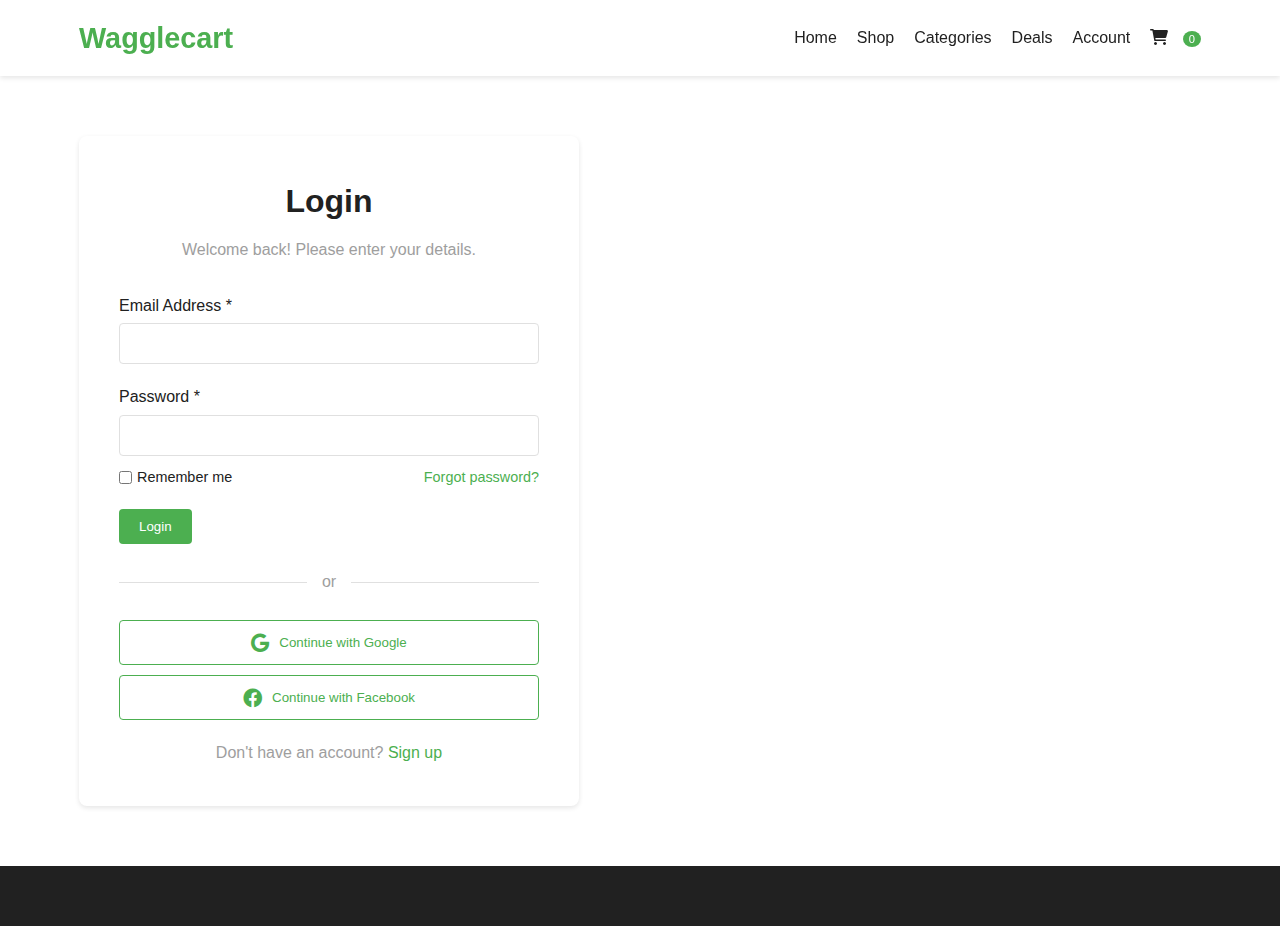
<file: Waggle Cart/login.html>
<!DOCTYPE html>
<html lang="en">
<head>
    <meta charset="UTF-8">
    <meta name="viewport" content="width=device-width, initial-scale=1.0">
    <title>Login - Wagglecart</title>
    <link rel="stylesheet" href="css/style.css">
    <link rel="stylesheet" href="css/responsive.css">
    <link rel="stylesheet" href="https://cdnjs.cloudflare.com/ajax/libs/font-awesome/6.0.0-beta3/css/all.min.css">
</head>
<body>
    <!-- Header -->
    <header>
        <div class="container">
            <div class="logo">
                <h1>Wagglecart</h1>
            </div>
            <nav>
                <ul>
                    <li><a href="index.html">Home</a></li>
                    <li><a href="products.html">Shop</a></li>
                    <li><a href="#">Categories</a></li>
                    <li><a href="#">Deals</a></li>
                    <li><a href="account.html">Account</a></li>
                    <li><a href="cart.html"><i class="fas fa-shopping-cart"></i> <span class="cart-count">0</span></a></li>
                </ul>
            </nav>
            <div class="mobile-menu">
                <i class="fas fa-bars"></i>
            </div>
        </div>
    </header>

    <!-- Main Content -->
    <main class="auth-page">
        <div class="container">
            <div class="auth-container">
                <div class="auth-header">
                    <h1>Login</h1>
                    <p>Welcome back! Please enter your details.</p>
                </div>
                
                <form class="auth-form" id="login-form">
                    <div class="form-group">
                        <label for="login-email">Email Address *</label>
                        <input type="email" id="login-email" name="email" required>
                    </div>
                    
                    <div class="form-group">
                        <label for="login-password">Password *</label>
                        <input type="password" id="login-password" name="password" required>
                        <div class="password-actions">
                            <div class="remember-me">
                                <input type="checkbox" id="remember-me" name="remember_me">
                                <label for="remember-me">Remember me</label>
                            </div>
                            <a href="#" class="forgot-password">Forgot password?</a>
                        </div>
                    </div>
                    
                    <button type="submit" class="btn">Login</button>
                    
                    <div class="auth-divider">
                        <span>or</span>
                    </div>
                    
                    <div class="social-login">
                        <button type="button" class="btn btn-outline social-btn">
                            <i class="fab fa-google"></i> Continue with Google
                        </button>
                        <button type="button" class="btn btn-outline social-btn">
                            <i class="fab fa-facebook"></i> Continue with Facebook
                        </button>
                    </div>
                    
                    <div class="auth-footer">
                        <p>Don't have an account? <a href="register.html">Sign up</a></p>
                    </div>
                </form>
            </div>
        </div>
    </main>

    <!-- Footer -->
    <footer>
        <!-- Same as index.html -->
    </footer>

    <script src="js/main.js"></script>
</body>
</html>
</file>
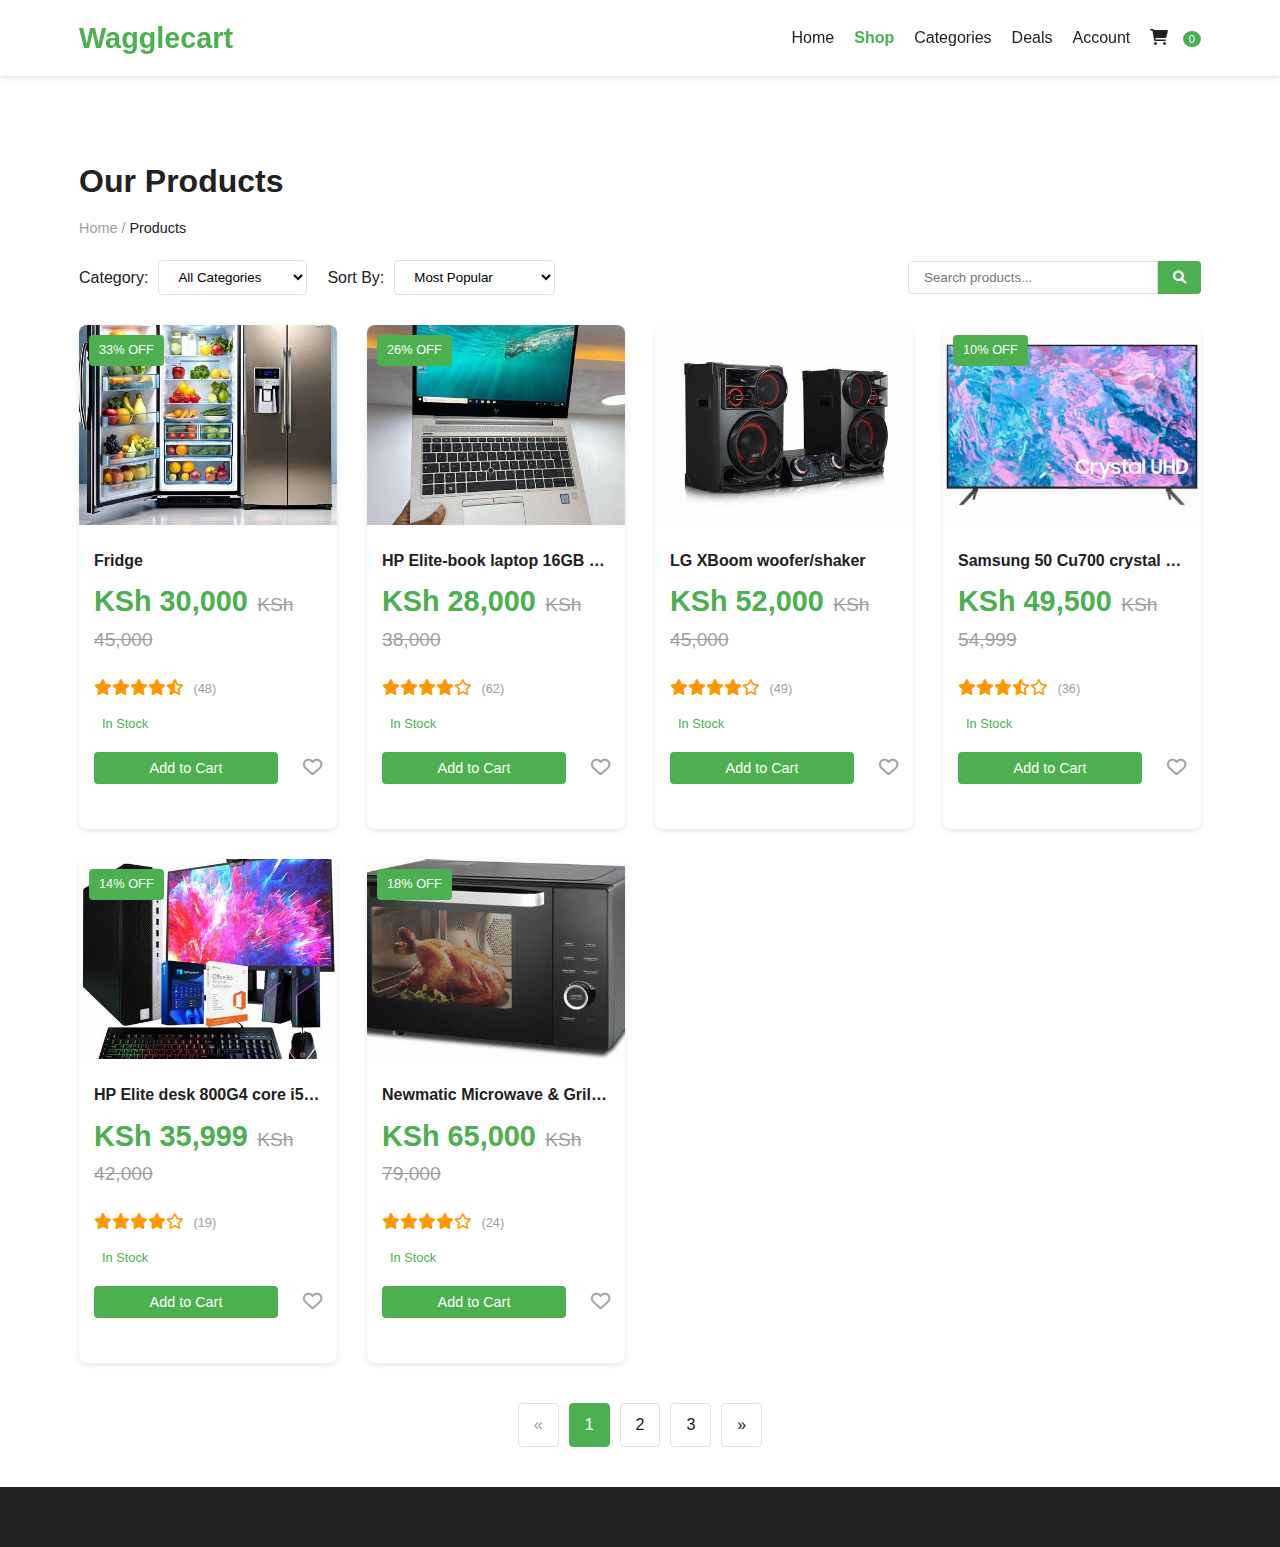
<file: Waggle Cart/products.html>
<!DOCTYPE html>
<html lang="en">
<head>
    <meta charset="UTF-8">
    <meta name="viewport" content="width=device-width, initial-scale=1.0">
    <title>Products - Wagglecart</title>
    <link rel="stylesheet" href="css/style.css">
    <link rel="stylesheet" href="css/responsive.css">
    <link rel="stylesheet" href="https://cdnjs.cloudflare.com/ajax/libs/font-awesome/6.0.0-beta3/css/all.min.css">
</head>
<body>
    <!-- Header -->
    <header>
        <div class="container">
            <div class="logo">
                <h1>Wagglecart</h1>
            </div>
            <nav>
                <ul>
                    <li><a href="index.html">Home</a></li>
                    <li><a href="products.html" class="active">Shop</a></li>
                    <li><a href="#">Categories</a></li>
                    <li><a href="#">Deals</a></li>
                    <li><a href="account.html">Account</a></li>
                    <li><a href="cart.html"><i class="fas fa-shopping-cart"></i> <span class="cart-count">0</span></a></li>
                </ul>
            </nav>
            <div class="mobile-menu">
                <i class="fas fa-bars"></i>
            </div>
        </div>
    </header>

    <!-- Main Content -->
    <main class="products-page">
        <div class="container">
            <div class="page-header">
                <h1>Our Products</h1>
                <div class="breadcrumb">
                    <a href="index.html">Home</a> / <span>Products</span>
                </div>
            </div>
            
            <div class="products-filter">
                <div class="filter-section">
                    <label for="category">Category:</label>
                    <select id="category">
                        <option value="all">All Categories</option>
                        <option value="electronics">Electronics</option>
                        <option value="fashion">Fashion</option>
                        <option value="home">Home & Garden</option>
                        <option value="beauty">Beauty</option>
                    </select>
                </div>
                <div class="filter-section">
                    <label for="sort">Sort By:</label>
                    <select id="sort">
                        <option value="popular">Most Popular</option>
                        <option value="price-low">Price: Low to High</option>
                        <option value="price-high">Price: High to Low</option>
                        <option value="newest">Newest Arrivals</option>
                    </select>
                </div>
                <div class="search-box">
                    <input type="text" placeholder="Search products...">
                    <button><i class="fas fa-search"></i></button>
                </div>
            </div>
            
            <div class="products-grid">
                <!-- Product items will be loaded via JavaScript -->
            </div>
            
            <div class="pagination">
                <a href="#" class="disabled">&laquo;</a>
                <a href="#" class="active">1</a>
                <a href="#">2</a>
                <a href="#">3</a>
                <a href="#">&raquo;</a>
            </div>
        </div>
    </main>

    <!-- Footer -->
    <footer>
        <!-- Same as index.html -->
    </footer>

    <script src="js/main.js"></script>
</body>
</html>
</file>
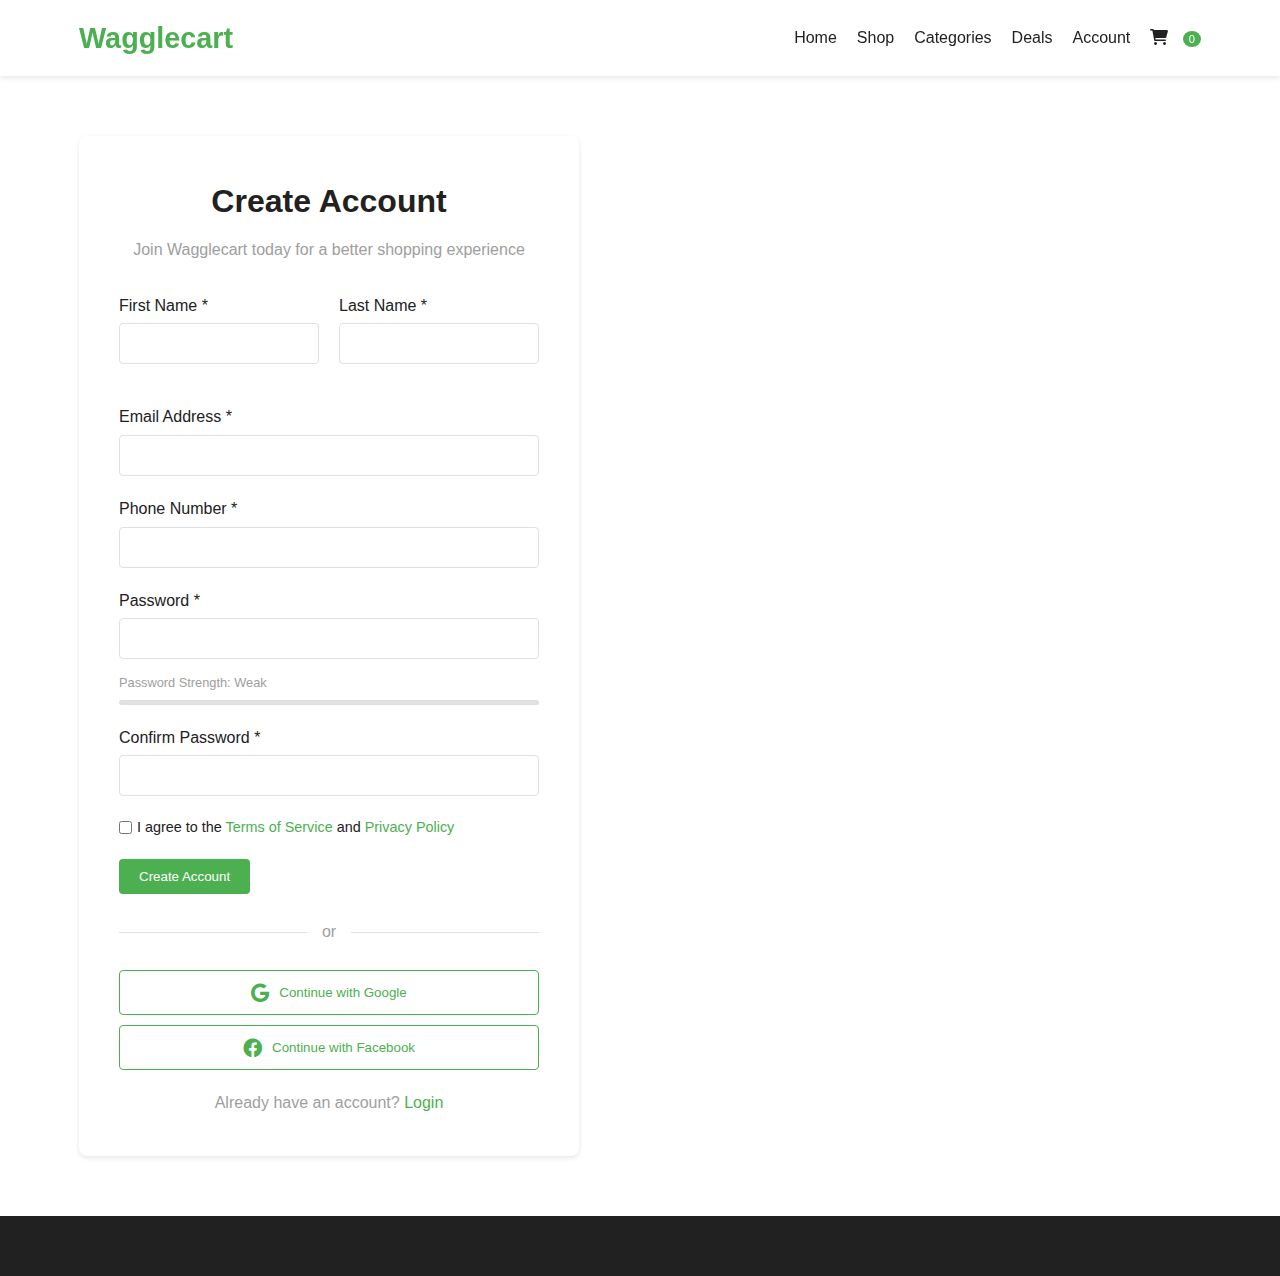
<file: Waggle Cart/register.html>
<!DOCTYPE html>
<html lang="en">
<head>
    <meta charset="UTF-8">
    <meta name="viewport" content="width=device-width, initial-scale=1.0">
    <title>Register - Wagglecart</title>
    <link rel="stylesheet" href="css/style.css">
    <link rel="stylesheet" href="css/responsive.css">
    <link rel="stylesheet" href="https://cdnjs.cloudflare.com/ajax/libs/font-awesome/6.0.0-beta3/css/all.min.css">
</head>
<body>
    <!-- Header -->
    <header>
        <div class="container">
            <div class="logo">
                <h1>Wagglecart</h1>
            </div>
            <nav>
                <ul>
                    <li><a href="index.html">Home</a></li>
                    <li><a href="products.html">Shop</a></li>
                    <li><a href="#">Categories</a></li>
                    <li><a href="#">Deals</a></li>
                    <li><a href="account.html">Account</a></li>
                    <li><a href="cart.html"><i class="fas fa-shopping-cart"></i> <span class="cart-count">0</span></a></li>
                </ul>
            </nav>
            <div class="mobile-menu">
                <i class="fas fa-bars"></i>
            </div>
        </div>
    </header>

    <!-- Main Content -->
    <main class="auth-page">
        <div class="container">
            <div class="auth-container">
                <div class="auth-header">
                    <h1>Create Account</h1>
                    <p>Join Wagglecart today for a better shopping experience</p>
                </div>
                
                <form class="auth-form" id="register-form">
                    <div class="form-row">
                        <div class="form-group">
                            <label for="first-name">First Name *</label>
                            <input type="text" id="first-name" name="first_name" required>
                        </div>
                        <div class="form-group">
                            <label for="last-name">Last Name *</label>
                            <input type="text" id="last-name" name="last_name" required>
                        </div>
                    </div>
                    
                    <div class="form-group">
                        <label for="register-email">Email Address *</label>
                        <input type="email" id="register-email" name="email" required>
                    </div>
                    
                    <div class="form-group">
                        <label for="register-phone">Phone Number *</label>
                        <input type="tel" id="register-phone" name="phone" required>
                    </div>
                    
                    <div class="form-group">
                        <label for="register-password">Password *</label>
                        <input type="password" id="register-password" name="password" required>
                        <div class="password-strength">
                            <span class="strength-text">Password Strength: <span id="strength-value">Weak</span></span>
                            <div class="strength-meter">
                                <span class="strength-bar weak"></span>
                            </div>
                        </div>
                    </div>
                    
                    <div class="form-group">
                        <label for="confirm-password">Confirm Password *</label>
                        <input type="password" id="confirm-password" name="confirm_password" required>
                    </div>
                    
                    <div class="form-group terms">
                        <input type="checkbox" id="accept-terms" name="accept_terms" required>
                        <label for="accept-terms">I agree to the <a href="#">Terms of Service</a> and <a href="#">Privacy Policy</a></label>
                    </div>
                    
                    <button type="submit" class="btn">Create Account</button>
                    
                    <div class="auth-divider">
                        <span>or</span>
                    </div>
                    
                    <div class="social-login">
                        <button type="button" class="btn btn-outline social-btn">
                            <i class="fab fa-google"></i> Continue with Google
                        </button>
                        <button type="button" class="btn btn-outline social-btn">
                            <i class="fab fa-facebook"></i> Continue with Facebook
                        </button>
                    </div>
                    
                    <div class="auth-footer">
                        <p>Already have an account? <a href="login.html">Login</a></p>
                    </div>
                </form>
            </div>
        </div>
    </main>

    <!-- Footer -->
    <footer>
        <!-- Same as index.html -->
    </footer>

    <script src="js/main.js"></script>
</body>
</html>
</file>
<file: Waggle Cart/css/style.css>
/* Global Styles */
:root {
    --primary-color: #4CAF50;
    --primary-dark: #388E3C;
    --primary-light: #C8E6C9;
    --secondary-color: #FF9800;
    --dark-color: #212121;
    --light-color: #f5f5f5;
    --danger-color: #F44336;
    --success-color: #4CAF50;
    --warning-color: #FFC107;
    --info-color: #2196F3;
    --gray-color: #9E9E9E;
    --light-gray: #E0E0E0;
    --white: #FFFFFF;
    --black: #000000;
    --shadow: 0 2px 5px rgba(0,0,0,0.1);
    --transition: all 0.3s ease;
}

* {
    margin: 0;
    padding: 0;
    box-sizing: border-box;
}

body {
    font-family: 'Segoe UI', Tahoma, Geneva, Verdana, sans-serif;
    line-height: 1.6;
    color: var(--dark-color);
    background-color: var(--white);
}

a {
    text-decoration: none;
    color: var(--dark-color);
    transition: var(--transition);
}

a:hover {
    color: var(--primary-color);
}

img {
    max-width: 100%;
    height: auto;
}

ul {
    list-style: none;
}

.container {
    width: 90%;
    max-width: 1200px;
    margin: 0 auto;
    padding: 0 15px;
}

.btn {
    display: inline-block;
    background-color: var(--primary-color);
    color: var(--white);
    padding: 10px 20px;
    border: none;
    border-radius: 4px;
    cursor: pointer;
    transition: var(--transition);
    font-weight: 500;
    text-align: center;
}

.btn:hover {
    background-color: var(--primary-dark);
    color: var(--white);
    transform: translateY(-2px);
}

.btn-outline {
    background-color: transparent;
    border: 1px solid var(--primary-color);
    color: var(--primary-color);
}

.btn-outline:hover {
    background-color: var(--primary-color);
    color: var(--white);
}

.btn-small {
    padding: 5px 10px;
    font-size: 0.8rem;
}

/* Header Styles */
header {
    background-color: var(--white);
    box-shadow: var(--shadow);
    position: sticky;
    top: 0;
    z-index: 100;
    padding: 15px 0;
}

header .container {
    display: flex;
    justify-content: space-between;
    align-items: center;
}

.logo h1 {
    color: var(--primary-color);
    font-size: 1.8rem;
    font-weight: 700;
}

nav ul {
    display: flex;
    align-items: center;
}

nav ul li {
    margin-left: 20px;
}

nav ul li a {
    font-weight: 500;
}

nav ul li a.active {
    color: var(--primary-color);
    font-weight: 600;
}

nav ul li a i {
    margin-right: 5px;
}

.cart-count {
    background-color: var(--primary-color);
    color: var(--white);
    border-radius: 50%;
    padding: 2px 6px;
    font-size: 0.7rem;
    margin-left: 5px;
}

.mobile-menu {
    display: none;
    font-size: 1.5rem;
    cursor: pointer;
}

/* Hero Section */
.hero {
    background: linear-gradient(rgba(0,0,0,0.6), rgba(0,0,0,0.6)), url('../images/hero-bg.jpg');
    background-size: cover;
    background-position: center;
    color: var(--white);
    padding: 100px 0;
    text-align: center;
}

.hero-content h2 {
    font-size: 2.5rem;
    margin-bottom: 20px;
}

.hero-content p {
    font-size: 1.2rem;
    margin-bottom: 30px;
    max-width: 600px;
    margin-left: auto;
    margin-right: auto;
}

/* Featured Products */
.featured-products {
    padding: 60px 0;
}

.featured-products h2 {
    text-align: center;
    margin-bottom: 40px;
    font-size: 2rem;
    color: var(--dark-color);
}

.products-grid {
    display: grid;
    grid-template-columns: repeat(auto-fill, minmax(250px, 1fr));
    gap: 30px;
    margin-bottom: 40px;
}

.product-card {
    background-color: var(--white);
    border-radius: 8px;
    overflow: hidden;
    box-shadow: var(--shadow);
    transition: var(--transition);
}

.product-card:hover {
    transform: translateY(-5px);
    box-shadow: 0 5px 15px rgba(0,0,0,0.1);
}

.product-image {
    position: relative;
    overflow: hidden;
}

.product-image img {
    width: 100%;
    height: 200px;
    object-fit: cover;
    transition: var(--transition);
}

.product-card:hover .product-image img {
    transform: scale(1.05);
}

.product-badge {
    position: absolute;
    top: 10px;
    left: 10px;
    background-color: var(--primary-color);
    color: var(--white);
    padding: 5px 10px;
    border-radius: 4px;
    font-size: 0.8rem;
    font-weight: 500;
}

.product-info {
    padding: 15px;
}

.product-info h3 {
    font-size: 1.1rem;
    margin-bottom: 10px;
    white-space: nowrap;
    overflow: hidden;
    text-overflow: ellipsis;
}

.product-price {
    margin-bottom: 10px;
}

.current-price {
    font-size: 1.2rem;
    font-weight: 700;
    color: var(--primary-color);
}

.original-price {
    font-size: 0.9rem;
    text-decoration: line-through;
    color: var(--gray-color);
    margin-left: 5px;
}

.discount {
    font-size: 0.8rem;
    background-color: var(--primary-light);
    color: var(--primary-dark);
    padding: 2px 5px;
    border-radius: 3px;
    margin-left: 5px;
}

.product-rating {
    color: var(--secondary-color);
    margin-bottom: 10px;
}

.review-count {
    color: var(--gray-color);
    font-size: 0.8rem;
    margin-left: 5px;
}

.product-stock {
    font-size: 0.8rem;
    font-weight: 500;
}

.in-stock {
    color: var(--success-color);
}

.out-of-stock {
    color: var(--danger-color);
}

.product-actions {
    display: flex;
    justify-content: space-between;
    margin-top: 15px;
}

.add-to-cart {
    flex-grow: 1;
    padding: 8px;
    font-size: 0.9rem;
}

.wishlist-btn {
    background-color: transparent;
    border: none;
    color: var(--gray-color);
    font-size: 1.2rem;
    margin-left: 10px;
    cursor: pointer;
    transition: var(--transition);
}

.wishlist-btn:hover {
    color: var(--danger-color);
}

.wishlist-btn.active {
    color: var(--danger-color);
}

/* Services Section */
.services {
    padding: 60px 0;
    background-color: var(--light-color);
}

.services .container {
    display: grid;
    grid-template-columns: repeat(auto-fit, minmax(300px, 1fr));
    gap: 30px;
}

.service-item {
    text-align: center;
    padding: 30px 20px;
    background-color: var(--white);
    border-radius: 8px;
    box-shadow: var(--shadow);
    transition: var(--transition);
}

.service-item:hover {
    transform: translateY(-5px);
}

.service-item i {
    font-size: 2.5rem;
    color: var(--primary-color);
    margin-bottom: 20px;
}

.service-item h3 {
    margin-bottom: 10px;
    font-size: 1.3rem;
}

.service-item p {
    color: var(--gray-color);
}

/* Footer Styles */
footer {
    background-color: var(--dark-color);
    color: var(--white);
    padding: 60px 0 0;
}

.footer-section {
    margin-bottom: 30px;
}

footer .container {
    display: grid;
    grid-template-columns: repeat(auto-fit, minmax(200px, 1fr));
    gap: 30px;
}

.footer-section h3 {
    font-size: 1.2rem;
    margin-bottom: 20px;
    color: var(--white);
}

.footer-section p {
    margin-bottom: 15px;
    color: var(--light-gray);
}

.footer-section ul li {
    margin-bottom: 10px;
}

.footer-section ul li a {
    color: var(--light-gray);
}

.footer-section ul li a:hover {
    color: var(--primary-color);
}

.social-icons {
    display: flex;
    gap: 15px;
    margin-bottom: 20px;
}

.social-icons a {
    color: var(--white);
    font-size: 1.2rem;
    width: 35px;
    height: 35px;
    border-radius: 50%;
    background-color: rgba(255,255,255,0.1);
    display: flex;
    align-items: center;
    justify-content: center;
    transition: var(--transition);
}

.social-icons a:hover {
    background-color: var(--primary-color);
    transform: translateY(-3px);
}

.copyright {
    text-align: center;
    padding: 20px 0;
    border-top: 1px solid rgba(255,255,255,0.1);
    margin-top: 30px;
    color: var(--light-gray);
    font-size: 0.9rem;
}

/* Page Header */
.page-header {
    padding: 40px 0 20px;
}

.page-header h1 {
    font-size: 2rem;
    margin-bottom: 10px;
}

.breadcrumb {
    color: var(--gray-color);
    font-size: 0.9rem;
}

.breadcrumb a {
    color: var(--gray-color);
}

.breadcrumb a:hover {
    color: var(--primary-color);
}

.breadcrumb span {
    color: var(--dark-color);
}

/* Products Page */
.products-page {
    padding: 40px 0;
}

.products-filter {
    display: flex;
    flex-wrap: wrap;
    gap: 20px;
    margin-bottom: 30px;
    align-items: center;
}

.filter-section {
    display: flex;
    align-items: center;
}

.filter-section label {
    margin-right: 10px;
    font-weight: 500;
}

.filter-section select {
    padding: 8px 15px;
    border: 1px solid var(--light-gray);
    border-radius: 4px;
    background-color: var(--white);
}

.search-box {
    display: flex;
    margin-left: auto;
}

.search-box input {
    padding: 8px 15px;
    border: 1px solid var(--light-gray);
    border-radius: 4px 0 0 4px;
    width: 250px;
}

.search-box button {
    background-color: var(--primary-color);
    color: var(--white);
    border: none;
    padding: 0 15px;
    border-radius: 0 4px 4px 0;
    cursor: pointer;
}

.search-box button:hover {
    background-color: var(--primary-dark);
}

.pagination {
    display: flex;
    justify-content: center;
    margin-top: 40px;
}

.pagination a {
    display: inline-block;
    padding: 8px 15px;
    margin: 0 5px;
    border: 1px solid var(--light-gray);
    color: var(--dark-color);
    border-radius: 4px;
}

.pagination a.active {
    background-color: var(--primary-color);
    color: var(--white);
    border-color: var(--primary-color);
}

.pagination a.disabled {
    color: var(--gray-color);
    pointer-events: none;
}

.pagination a:hover:not(.active) {
    background-color: var(--light-color);
}

/* Product Detail Page */
.product-detail-page {
    padding: 40px 0;
}

.product-detail {
    display: grid;
    grid-template-columns: 1fr 1fr;
    gap: 40px;
    margin-bottom: 60px;
}

.product-images {
    display: flex;
    flex-direction: column;
}

.main-image {
    margin-bottom: 15px;
    border: 1px solid var(--light-gray);
    border-radius: 8px;
    overflow: hidden;
}

.main-image img {
    width: 100%;
    height: 400px;
    object-fit: contain;
}

.thumbnail-images {
    display: flex;
    gap: 10px;
}

.thumbnail-images img {
    width: 80px;
    height: 80px;
    object-fit: cover;
    border: 1px solid var(--light-gray);
    border-radius: 4px;
    cursor: pointer;
    transition: var(--transition);
}

.thumbnail-images img:hover {
    border-color: var(--primary-color);
}

.product-info h1 {
    font-size: 2rem;
    margin-bottom: 15px;
}

.product-meta {
    display: flex;
    align-items: center;
    margin-bottom: 20px;
}

.product-rating {
    margin-right: 15px;
}

.product-stock {
    padding: 3px 8px;
    border-radius: 4px;
    font-size: 0.8rem;
}

.product-price {
    margin-bottom: 20px;
}

.product-price .current-price {
    font-size: 1.8rem;
    font-weight: 700;
}

.product-price .original-price {
    font-size: 1.2rem;
}

.product-price .discount {
    font-size: 1rem;
    padding: 3px 8px;
}

.product-description {
    margin-bottom: 20px;
}

.product-description p {
    margin-bottom: 15px;
}

.product-description ul {
    margin-left: 20px;
    margin-bottom: 15px;
}

.product-description ul li {
    list-style-type: disc;
    margin-bottom: 5px;
}

.product-actions {
    display: flex;
    gap: 15px;
    margin-bottom: 30px;
}

.quantity-selector {
    display: flex;
    align-items: center;
    border: 1px solid var(--light-gray);
    border-radius: 4px;
}

.quantity-btn {
    background-color: transparent;
    border: none;
    width: 30px;
    height: 30px;
    display: flex;
    align-items: center;
    justify-content: center;
    cursor: pointer;
    font-size: 1rem;
}

.quantity-input {
    width: 50px;
    height: 30px;
    text-align: center;
    border: none;
    border-left: 1px solid var(--light-gray);
    border-right: 1px solid var(--light-gray);
}

.product-meta-details {
    display: grid;
    grid-template-columns: repeat(auto-fill, minmax(200px, 1fr));
    gap: 15px;
    margin-bottom: 30px;
}

.meta-item {
    display: flex;
    flex-direction: column;
}

.meta-label {
    font-weight: 500;
    color: var(--gray-color);
    font-size: 0.9rem;
}

.meta-value {
    font-weight: 500;
}

.share-buttons {
    display: flex;
    align-items: center;
    gap: 15px;
}

.share-buttons a {
    color: var(--gray-color);
    font-size: 1.2rem;
    transition: var(--transition);
}

.share-buttons a:hover {
    color: var(--primary-color);
}

.product-tabs {
    margin-bottom: 60px;
}

.tabs-header {
    display: flex;
    border-bottom: 1px solid var(--light-gray);
    margin-bottom: 30px;
}

.tab-btn {
    background: none;
    border: none;
    padding: 10px 20px;
    cursor: pointer;
    font-weight: 500;
    color: var(--gray-color);
    position: relative;
}

.tab-btn.active {
    color: var(--primary-color);
}

.tab-btn.active::after {
    content: '';
    position: absolute;
    bottom: -1px;
    left: 0;
    width: 100%;
    height: 2px;
    background-color: var(--primary-color);
}

.tab-pane {
    display: none;
}

.tab-pane.active {
    display: block;
}

.tab-pane h3 {
    margin-bottom: 20px;
    font-size: 1.3rem;
}

.tab-pane p {
    margin-bottom: 15px;
}

.tab-pane table {
    width: 100%;
    border-collapse: collapse;
    margin-bottom: 20px;
}

.tab-pane table th, 
.tab-pane table td {
    padding: 10px;
    text-align: left;
    border-bottom: 1px solid var(--light-gray);
}

.tab-pane table th {
    font-weight: 500;
    color: var(--gray-color);
}

.review-summary {
    display: flex;
    gap: 40px;
    margin-bottom: 30px;
    align-items: center;
}

.average-rating {
    text-align: center;
}

.rating-stars {
    font-size: 1.5rem;
    color: var(--secondary-color);
    margin-bottom: 5px;
}

.average {
    font-size: 1.8rem;
    font-weight: 700;
}

.rating-bars {
    flex-grow: 1;
}

.rating-bar {
    display: flex;
    align-items: center;
    margin-bottom: 10px;
}

.stars {
    width: 50px;
    color: var(--secondary-color);
}

.bar-container {
    flex-grow: 1;
    height: 10px;
    background-color: var(--light-gray);
    border-radius: 5px;
    margin: 0 10px;
}

.bar {
    height: 100%;
    background-color: var(--secondary-color);
    border-radius: 5px;
}

.percentage {
    width: 40px;
    text-align: right;
}

.reviews-list {
    margin-bottom: 40px;
}

.review {
    border-bottom: 1px solid var(--light-gray);
    padding-bottom: 20px;
    margin-bottom: 20px;
}

.review:last-child {
    border-bottom: none;
    margin-bottom: 0;
}

.review-header {
    display: flex;
    align-items: center;
    margin-bottom: 10px;
    flex-wrap: wrap;
    gap: 10px;
}

.reviewer-name {
    font-weight: 500;
    margin-right: 10px;
}

.review-date {
    color: var(--gray-color);
    font-size: 0.9rem;
}

.review-rating {
    color: var(--secondary-color);
    margin-left: auto;
}

.review-title {
    font-weight: 500;
    margin-bottom: 10px;
}

.add-review h4 {
    margin-bottom: 20px;
    font-size: 1.2rem;
}

.rating-input {
    display: flex;
    gap: 5px;
    margin-bottom: 10px;
}

.rating-input i {
    color: var(--light-gray);
    cursor: pointer;
    transition: var(--transition);
}

.rating-input i:hover,
.rating-input i.active {
    color: var(--secondary-color);
}

.form-group {
    margin-bottom: 20px;
}

.form-group label {
    display: block;
    margin-bottom: 5px;
    font-weight: 500;
}

.form-group input,
.form-group textarea,
.form-group select {
    width: 100%;
    padding: 10px 15px;
    border: 1px solid var(--light-gray);
    border-radius: 4px;
    font-family: inherit;
}

.form-group textarea {
    min-height: 100px;
}

.related-products h3 {
    font-size: 1.5rem;
    margin-bottom: 30px;
}

/* Cart Page */
.cart-page {
    padding: 40px 0;
}

.cart-container {
    display: grid;
    grid-template-columns: 2fr 1fr;
    gap: 30px;
}

.cart-items {
    background-color: var(--white);
    border-radius: 8px;
    box-shadow: var(--shadow);
    padding: 20px;
}

.cart-header {
    display: grid;
    grid-template-columns: 2fr 1fr 1fr 1fr 0.5fr;
    gap: 15px;
    padding-bottom: 15px;
    border-bottom: 1px solid var(--light-gray);
    font-weight: 500;
    margin-bottom: 20px;
}

.cart-item {
    display: grid;
    grid-template-columns: 2fr 1fr 1fr 1fr 0.5fr;
    gap: 15px;
    padding: 15px 0;
    border-bottom: 1px solid var(--light-gray);
    align-items: center;
}

.item-details.product {
    display: flex;
    align-items: center;
}

.item-details.product img {
    width: 80px;
    height: 80px;
    object-fit: cover;
    border-radius: 4px;
    margin-right: 15px;
}

.product-info h3 {
    font-size: 1rem;
    margin-bottom: 5px;
}

.product-info p {
    font-size: 0.8rem;
    color: var(--gray-color);
}

.item-details.price .current-price {
    font-weight: 500;
}

.item-details.price .original-price {
    font-size: 0.8rem;
    color: var(--gray-color);
    text-decoration: line-through;
}

.quantity-selector {
    display: flex;
    align-items: center;
    border: 1px solid var(--light-gray);
    border-radius: 4px;
    width: 100px;
}

.quantity-btn {
    background-color: transparent;
    border: none;
    width: 30px;
    height: 30px;
    display: flex;
    align-items: center;
    justify-content: center;
    cursor: pointer;
    font-size: 1rem;
}

.quantity-input {
    width: 40px;
    height: 30px;
    text-align: center;
    border: none;
    border-left: 1px solid var(--light-gray);
    border-right: 1px solid var(--light-gray);
}

.remove-btn {
    background-color: transparent;
    border: none;
    color: var(--gray-color);
    font-size: 1rem;
    cursor: pointer;
    transition: var(--transition);
}

.remove-btn:hover {
    color: var(--danger-color);
}

.cart-actions {
    display: flex;
    justify-content: space-between;
    margin-top: 20px;
}

.continue-shopping {
    display: flex;
    align-items: center;
}

.cart-summary {
    background-color: var(--white);
    border-radius: 8px;
    box-shadow: var(--shadow);
    padding: 20px;
    align-self: flex-start;
    position: sticky;
    top: 100px;
}

.cart-summary h3 {
    margin-bottom: 20px;
    font-size: 1.2rem;
}

.summary-details {
    margin-bottom: 20px;
}

.summary-row {
    display: flex;
    justify-content: space-between;
    margin-bottom: 10px;
}

.summary-row.total {
    padding-top: 10px;
    border-top: 1px solid var(--light-gray);
    font-weight: 700;
    font-size: 1.1rem;
}

.coupon-code {
    margin-bottom: 20px;
}

.coupon-code h4 {
    margin-bottom: 10px;
    font-size: 1rem;
}

.coupon-input {
    display: flex;
}

.coupon-input input {
    flex-grow: 1;
    padding: 10px 15px;
    border: 1px solid var(--light-gray);
    border-radius: 4px 0 0 4px;
}

.coupon-input button {
    background-color: var(--primary-color);
    color: var(--white);
    border: none;
    padding: 0 15px;
    border-radius: 0 4px 4px 0;
    cursor: pointer;
}

.coupon-input button:hover {
    background-color: var(--primary-dark);
}

.checkout-btn {
    width: 100%;
    padding: 12px;
    font-size: 1rem;
    margin-bottom: 20px;
}

.payment-methods h4 {
    margin-bottom: 10px;
    font-size: 1rem;
}

.payment-icons {
    display: flex;
    gap: 10px;
}

.payment-icons img {
    height: 30px;
}

.recently-viewed h3 {
    margin: 40px 0 20px;
    font-size: 1.3rem;
}

/* Checkout Page */
.checkout-page {
    padding: 40px 0;
}

.checkout-container {
    background-color: var(--white);
    border-radius: 8px;
    box-shadow: var(--shadow);
    padding: 30px;
}

.checkout-steps {
    display: flex;
    justify-content: space-between;
    margin-bottom: 40px;
    position: relative;
}

.checkout-steps::before {
    content: '';
    position: absolute;
    top: 15px;
    left: 0;
    right: 0;
    height: 2px;
    background-color: var(--light-gray);
    z-index: 1;
}

.step {
    display: flex;
    flex-direction: column;
    align-items: center;
    position: relative;
    z-index: 2;
}

.step-number {
    width: 30px;
    height: 30px;
    border-radius: 50%;
    background-color: var(--light-gray);
    color: var(--gray-color);
    display: flex;
    align-items: center;
    justify-content: center;
    font-weight: 500;
    margin-bottom: 10px;
}

.step.active .step-number {
    background-color: var(--primary-color);
    color: var(--white);
}

.step-title {
    font-size: 0.9rem;
    color: var(--gray-color);
}

.step.active .step-title {
    color: var(--primary-color);
    font-weight: 500;
}

.form-section {
    display: none;
}

.form-section.active {
    display: block;
}

.form-section h2 {
    margin-bottom: 20px;
    font-size: 1.5rem;
}

.form-row {
    display: grid;
    grid-template-columns: 1fr 1fr;
    gap: 20px;
    margin-bottom: 20px;
}

.form-group label {
    display: block;
    margin-bottom: 5px;
    font-weight: 500;
}

.form-group input,
.form-group select,
.form-group textarea {
    width: 100%;
    padding: 10px 15px;
    border: 1px solid var(--light-gray);
    border-radius: 4px;
    font-family: inherit;
}

.form-group textarea {
    min-height: 100px;
}

.form-group small {
    display: block;
    margin-top: 5px;
    color: var(--gray-color);
    font-size: 0.8rem;
}

.shipping-methods {
    margin: 30px 0;
}

.shipping-methods h3 {
    margin-bottom: 15px;
    font-size: 1.2rem;
}

.method-option {
    margin-bottom: 10px;
}

.method-option input {
    display: none;
}

.method-option label {
    display: block;
    padding: 15px;
    border: 1px solid var(--light-gray);
    border-radius: 4px;
    cursor: pointer;
    transition: var(--transition);
}

.method-option input:checked + label {
    border-color: var(--primary-color);
    background-color: var(--primary-light);
}

.method-option label span {
    display: block;
}

.method-name {
    font-weight: 500;
    margin-bottom: 5px;
}

.method-details {
    font-size: 0.9rem;
    color: var(--gray-color);
}

.method-price {
    font-weight: 500;
    color: var(--primary-color);
    margin-top: 5px;
}

.form-actions {
    display: flex;
    justify-content: space-between;
    margin-top: 30px;
}

.order-summary {
    background-color: var(--light-color);
    border-radius: 8px;
    padding: 20px;
    margin-bottom: 30px;
}

.order-summary h3 {
    margin-bottom: 15px;
    font-size: 1.2rem;
}

.summary-items {
    margin-bottom: 15px;
}

.summary-item {
    display: flex;
    justify-content: space-between;
    margin-bottom: 10px;
    font-size: 0.9rem;
}

.summary-item.total {
    font-weight: 700;
    font-size: 1rem;
    padding-top: 10px;
    border-top: 1px solid var(--light-gray);
}

.payment-methods h3 {
    margin-bottom: 15px;
    font-size: 1.2rem;
}

.payment-option {
    margin-bottom: 15px;
}

.payment-option input {
    display: none;
}

.payment-option label {
    display: flex;
    align-items: center;
    padding: 15px;
    border: 1px solid var(--light-gray);
    border-radius: 4px;
    cursor: pointer;
    transition: var(--transition);
}

.payment-option input:checked + label {
    border-color: var(--primary-color);
    background-color: var(--primary-light);
}

.payment-option label img {
    height: 25px;
    margin-right: 15px;
}

.payment-option label span {
    font-weight: 500;
}

.payment-details {
    padding: 15px;
    border: 1px solid var(--light-gray);
    border-top: none;
    border-radius: 0 0 4px 4px;
    display: none;
}

.payment-option input:checked ~ .payment-details {
    display: block;
}

.payment-details p {
    margin-bottom: 15px;
}

.payment-details p.note {
    font-size: 0.8rem;
    color: var(--gray-color);
}

.place-order {
    width: 100%;
    padding: 12px;
    font-size: 1rem;
}

/* Payment Processing Page */
.payment-processing {
    padding: 60px 0;
    display: flex;
    justify-content: center;
    align-items: center;
    min-height: 70vh;
}

.payment-container {
    background-color: var(--white);
    border-radius: 8px;
    box-shadow: var(--shadow);
    padding: 40px;
    max-width: 600px;
    width: 100%;
    text-align: center;
}

.payment-header h1 {
    font-size: 2rem;
    margin-bottom: 10px;
}

.payment-header p {
    color: var(--gray-color);
    margin-bottom: 30px;
}

.payment-progress {
    margin: 40px 0;
}

.progress-steps {
    display: flex;
    justify-content: space-between;
    position: relative;
    margin-bottom: 40px;
}

.progress-steps::before {
    content: '';
    position: absolute;
    top: 15px;
    left: 0;
    right: 0;
    height: 2px;
    background-color: var(--light-gray);
    z-index: 1;
}

.step {
    display: flex;
    flex-direction: column;
    align-items: center;
    position: relative;
    z-index: 2;
}

.step-icon {
    width: 30px;
    height: 30px;
    border-radius: 50%;
    background-color: var(--light-gray);
    color: var(--gray-color);
    display: flex;
    align-items: center;
    justify-content: center;
    font-weight: 500;
    margin-bottom: 10px;
}

.step.completed .step-icon {
    background-color: var(--primary-color);
    color: var(--white);
}

.step.active .step-icon {
    background-color: var(--primary-color);
    color: var(--white);
}

.step.active .step-icon .spinner {
    width: 20px;
    height: 20px;
    border: 2px solid rgba(255,255,255,0.3);
    border-radius: 50%;
    border-top-color: var(--white);
    animation: spin 1s linear infinite;
}

@keyframes spin {
    to { transform: rotate(360deg); }
}

.step-label {
    font-size: 0.9rem;
    color: var(--gray-color);
}

.step.completed .step-label,
.step.active .step-label {
    color: var(--primary-color);
    font-weight: 500;
}

.payment-details {
    text-align: left;
    margin-bottom: 30px;
}

.payment-method {
    margin-bottom: 30px;
}

.payment-method h3 {
    margin-bottom: 15px;
    font-size: 1.2rem;
}

.payment-method p {
    margin-bottom: 15px;
}

.mpesa-instructions {
    background-color: var(--light-color);
    border-radius: 8px;
    padding: 20px;
    margin-top: 20px;
}

.instruction {
    display: flex;
    margin-bottom: 15px;
}

.instruction:last-child {
    margin-bottom: 0;
}

.instruction .number {
    width: 25px;
    height: 25px;
    background-color: var(--primary-color);
    color: var(--white);
    border-radius: 50%;
    display: flex;
    align-items: center;
    justify-content: center;
    margin-right: 15px;
    flex-shrink: 0;
}

.order-summary {
    background-color: var(--light-color);
    border-radius: 8px;
    padding: 20px;
}

.order-summary h3 {
    margin-bottom: 15px;
    font-size: 1.2rem;
    text-align: left;
}

.summary-item {
    display: flex;
    justify-content: space-between;
    margin-bottom: 10px;
}

.payment-help h3 {
    margin-bottom: 15px;
    font-size: 1.2rem;
}

.payment-help p {
    margin-bottom: 20px;
}

.help-contacts {
    display: flex;
    justify-content: center;
    gap: 15px;
}

/* Order Confirmation Page */
.order-confirmation {
    padding: 60px 0;
    display: flex;
    justify-content: center;
    align-items: center;
    min-height: 70vh;
}

.confirmation-container {
    background-color: var(--white);
    border-radius: 8px;
    box-shadow: var(--shadow);
    padding: 40px;
    max-width: 800px;
    width: 100%;
    text-align: center;
}

.confirmation-header {
    margin-bottom: 40px;
}

.confirmation-icon {
    font-size: 4rem;
    color: var(--success-color);
    margin-bottom: 20px;
}

.confirmation-header h1 {
    font-size: 2rem;
    margin-bottom: 10px;
}

.confirmation-header p {
    color: var(--gray-color);
    margin-bottom: 15px;
}

.order-number {
    font-size: 1.1rem;
    color: var(--dark-color);
}

.confirmation-details {
    text-align: left;
    margin-bottom: 40px;
}

.detail-section {
    margin-bottom: 30px;
}

.detail-section h3 {
    font-size: 1.3rem;
    margin-bottom: 15px;
    padding-bottom: 10px;
    border-bottom: 1px solid var(--light-gray);
}

.order-items {
    margin-bottom: 20px;
}

.order-item {
    display: flex;
    margin-bottom: 15px;
}

.order-item:last-child {
    margin-bottom: 0;
}

.item-image {
    width: 80px;
    height: 80px;
    border: 1px solid var(--light-gray);
    border-radius: 4px;
    margin-right: 15px;
    overflow: hidden;
}

.item-image img {
    width: 100%;
    height: 100%;
    object-fit: cover;
}

.item-info h4 {
    margin-bottom: 5px;
    font-size: 1rem;
}

.item-info p {
    font-size: 0.9rem;
    color: var(--gray-color);
}

.info-grid {
    display: grid;
    grid-template-columns: repeat(auto-fill, minmax(200px, 1fr));
    gap: 15px;
}

.info-item {
    display: flex;
    flex-direction: column;
}

.info-item span:first-child {
    font-weight: 500;
    color: var(--gray-color);
    font-size: 0.9rem;
    margin-bottom: 5px;
}

.status {
    display: inline-block;
    padding: 3px 8px;
    border-radius: 4px;
    font-size: 0.8rem;
    font-weight: 500;
}

.status.completed {
    background-color: var(--primary-light);
    color: var(--primary-dark);
}

.status.processing {
    background-color: #FFF3E0;
    color: #E65100;
}

.confirmation-actions {
    display: flex;
    justify-content: center;
    gap: 15px;
    margin-bottom: 40px;
}

.confirmation-support h3 {
    margin-bottom: 15px;
    font-size: 1.2rem;
}

.confirmation-support p {
    margin-bottom: 20px;
}

.support-contacts {
    display: flex;
    justify-content: center;
    gap: 30px;
    flex-wrap: wrap;
}

.contact-method {
    display: flex;
    align-items: center;
    gap: 10px;
}

.contact-method i {
    font-size: 1.2rem;
    color: var(--primary-color);
}

/* Account Page */
.account-page {
    padding: 40px 0;
}

.account-container {
    display: grid;
    grid-template-columns: 250px 1fr;
    gap: 30px;
}

.account-sidebar {
    background-color: var(--white);
    border-radius: 8px;
    box-shadow: var(--shadow);
    padding: 20px;
    align-self: flex-start;
    position: sticky;
    top: 100px;
}

.account-info {
    text-align: center;
    margin-bottom: 30px;
    padding-bottom: 20px;
    border-bottom: 1px solid var(--light-gray);
}

.account-avatar {
    width: 80px;
    height: 80px;
    border-radius: 50%;
    overflow: hidden;
    margin: 0 auto 15px;
}

.account-avatar img {
    width: 100%;
    height: 100%;
    object-fit: cover;
}

.account-name h3 {
    font-size: 1.2rem;
    margin-bottom: 5px;
}

.account-name p {
    font-size: 0.8rem;
    color: var(--gray-color);
}

.account-menu ul li {
    margin-bottom: 10px;
}

.account-menu ul li a {
    display: flex;
    align-items: center;
    gap: 10px;
    padding: 8px 0;
    color: var(--dark-color);
}

.account-menu ul li a:hover,
.account-menu ul li a.active {
    color: var(--primary-color);
}

.account-menu ul li a i {
    width: 20px;
    text-align: center;
}

.account-content {
    background-color: var(--white);
    border-radius: 8px;
    box-shadow: var(--shadow);
    padding: 30px;
}

.account-section {
    display: none;
}

.account-section.active {
    display: block;
}

.account-section h2 {
    margin-bottom: 20px;
    font-size: 1.5rem;
}

.account-stats {
    display: grid;
    grid-template-columns: repeat(auto-fit, minmax(200px, 1fr));
    gap: 20px;
    margin-bottom: 30px;
}

.stat-card {
    background-color: var(--light-color);
    border-radius: 8px;
    padding: 20px;
    display: flex;
    align-items: center;
    gap: 15px;
}

.stat-icon {
    width: 50px;
    height: 50px;
    border-radius: 50%;
    background-color: var(--primary-color);
    color: var(--white);
    display: flex;
    align-items: center;
    justify-content: center;
    font-size: 1.2rem;
}

.stat-info h3 {
    font-size: 0.9rem;
    color: var(--gray-color);
    margin-bottom: 5px;
}

.stat-number {
    font-size: 1.5rem;
    font-weight: 700;
}

.recent-orders {
    margin-top: 30px;
}

.orders-table {
    width: 100%;
    border-collapse: collapse;
    margin-bottom: 20px;
}

.orders-table th,
.orders-table td {
    padding: 12px 15px;
    text-align: left;
    border-bottom: 1px solid var(--light-gray);
}

.orders-table th {
    font-weight: 500;
    color: var(--gray-color);
}

.order-card {
    background-color: var(--white);
    border-radius: 8px;
    box-shadow: var(--shadow);
    margin-bottom: 20px;
    overflow: hidden;
}

.order-header {
    display: flex;
    justify-content: space-between;
    align-items: center;
    padding: 15px 20px;
    background-color: var(--light-color);
    flex-wrap: wrap;
    gap: 15px;
}

.order-details {
    padding: 20px;
}

.order-items {
    display: flex;
    flex-wrap: wrap;
    gap: 15px;
    margin-bottom: 20px;
}

.order-item {
    display: flex;
    align-items: center;
    gap: 15px;
    flex: 1 1 300px;
}

.order-item img {
    width: 60px;
    height: 60px;
    object-fit: cover;
    border-radius: 4px;
}

.order-actions {
    display: flex;
    gap: 10px;
}

.addresses-list {
    display: grid;
    grid-template-columns: repeat(auto-fill, minmax(300px, 1fr));
    gap: 20px;
    margin-bottom: 20px;
}

.address-card {
    background-color: var(--white);
    border-radius: 8px;
    box-shadow: var(--shadow);
    padding: 20px;
    border: 1px solid var(--light-gray);
}

.address-header {
    display: flex;
    justify-content: space-between;
    align-items: center;
    margin-bottom: 15px;
}

.address-header h3 {
    font-size: 1.1rem;
}

.address-actions {
    display: flex;
    gap: 10px;
}

.edit-btn,
.delete-btn {
    background: none;
    border: none;
    color: var(--gray-color);
    font-size: 0.8rem;
    cursor: pointer;
    display: flex;
    align-items: center;
    gap: 5px;
}

.edit-btn:hover {
    color: var(--primary-color);
}

.delete-btn:hover {
    color: var(--danger-color);
}

.address-details p {
    margin-bottom: 5px;
}

.add-address-btn {
    width: 100%;
}

.payment-methods-list {
    display: grid;
    grid-template-columns: repeat(auto-fill, minmax(300px, 1fr));
    gap: 20px;
    margin-bottom: 20px;
}

.payment-method-card {
    background-color: var(--white);
    border-radius: 8px;
    box-shadow: var(--shadow);
    padding: 20px;
    border: 1px solid var(--light-gray);
}

.method-header {
    display: flex;
    align-items: center;
    gap: 15px;
    margin-bottom: 15px;
}

.method-header img {
    height: 30px;
}

.method-actions {
    display: flex;
    gap: 10px;
    margin-top: 15px;
}

.add-method-btn {
    width: 100%;
}

.account-form {
    max-width: 600px;
}

.password-change {
    border: 1px solid var(--light-gray);
    border-radius: 8px;
    padding: 20px;
    margin-bottom: 20px;
}

.password-change legend {
    padding: 0 10px;
    font-weight: 500;
}

.wishlist-grid {
    display: grid;
    grid-template-columns: repeat(auto-fill, minmax(300px, 1fr));
    gap: 20px;
}

.wishlist-item {
    display: flex;
    gap: 15px;
    padding: 15px;
    border: 1px solid var(--light-gray);
    border-radius: 8px;
    position: relative;
}

.wishlist-remove {
    position: absolute;
    top: 10px;
    right: 10px;
    background: none;
    border: none;
    color: var(--gray-color);
    cursor: pointer;
}

.wishlist-remove:hover {
    color: var(--danger-color);
}

.wishlist-item .product-image {
    width: 100px;
    height: 100px;
}

.wishlist-item .product-image img {
    width: 100%;
    height: 100%;
    object-fit: contain;
}

.wishlist-item .product-info {
    flex-grow: 1;
}

.wishlist-item .product-actions {
    align-self: center;
}

/* Auth Pages */
.auth-page {
    padding: 60px 0;
    display: flex;
    justify-content: center;
    align-items: center;
    min-height: 80vh;
}

.auth-container {
    background-color: var(--white);
    border-radius: 8px;
    box-shadow: var(--shadow);
    padding: 40px;
    max-width: 500px;
    width: 100%;
}

.auth-header {
    text-align: center;
    margin-bottom: 30px;
}

.auth-header h1 {
    font-size: 2rem;
    margin-bottom: 10px;
}

.auth-header p {
    color: var(--gray-color);
}

.auth-form .form-group {
    margin-bottom: 20px;
}

.auth-form label {
    display: block;
    margin-bottom: 5px;
    font-weight: 500;
}

.auth-form input {
    width: 100%;
    padding: 12px 15px;
    border: 1px solid var(--light-gray);
    border-radius: 4px;
    font-family: inherit;
}

.password-actions {
    display: flex;
    justify-content: space-between;
    align-items: center;
    margin-top: 10px;
}

.remember-me {
    display: flex;
    align-items: center;
    gap: 5px;
}

.remember-me input {
    width: auto;
}

.remember-me label {
    margin-bottom: 0;
    font-size: 0.9rem;
}

.forgot-password {
    font-size: 0.9rem;
    color: var(--primary-color);
}

.auth-divider {
    position: relative;
    margin: 25px 0;
    text-align: center;
}

.auth-divider::before {
    content: '';
    position: absolute;
    top: 50%;
    left: 0;
    right: 0;
    height: 1px;
    background-color: var(--light-gray);
    z-index: 1;
}

.auth-divider span {
    position: relative;
    z-index: 2;
    background-color: var(--white);
    padding: 0 15px;
    color: var(--gray-color);
}

.social-login {
    display: flex;
    flex-direction: column;
    gap: 10px;
    margin-bottom: 20px;
}

.social-btn {
    display: flex;
    align-items: center;
    justify-content: center;
    gap: 10px;
    padding: 12px;
}

.social-btn i {
    font-size: 1.2rem;
}

.auth-footer {
    text-align: center;
    margin-top: 20px;
}

.auth-footer p {
    color: var(--gray-color);
}

.auth-footer a {
    color: var(--primary-color);
    font-weight: 500;
}

.password-strength {
    margin-top: 10px;
}

.strength-text {
    font-size: 0.8rem;
    color: var(--gray-color);
}

#strength-value {
    font-weight: 500;
}

.strength-meter {
    height: 5px;
    background-color: var(--light-gray);
    border-radius: 5px;
    margin-top: 5px;
    overflow: hidden;
}

.strength-bar {
    height: 100%;
    width: 0;
    transition: var(--transition);
}

.strength-bar.weak {
    width: 30%;
    background-color: var(--danger-color);
}

.strength-bar.medium {
    width: 60%;
    background-color: var(--warning-color);
}

.strength-bar.strong {
    width: 100%;
    background-color: var(--success-color);
}

.terms {
    display: flex;
    align-items: center;
    gap: 5px;
}

.terms input {
    width: auto;
}

.terms label {
    margin-bottom: 0;
    font-size: 0.9rem;
}

.terms a {
    color: var(--primary-color);
}
</file>
<file: Waggle Cart/css/responsive.css>
/* Responsive Styles */
@media (max-width: 1024px) {
    .product-detail {
        grid-template-columns: 1fr;
    }
    
    .account-container {
        grid-template-columns: 1fr;
    }
    
    .account-sidebar {
        position: static;
    }
}

@media (max-width: 768px) {
    .container {
        width: 95%;
    }
    
    nav ul {
        display: none;
        position: absolute;
        top: 80px;
        left: 0;
        right: 0;
        background-color: var(--white);
        flex-direction: column;
        padding: 20px;
        box-shadow: 0 5px 10px rgba(0,0,0,0.1);
    }
    
    nav ul.show {
        display: flex;
    }
    
    nav ul li {
        margin: 10px 0;
    }
    
    .mobile-menu {
        display: block;
    }
    
    .cart-container {
        grid-template-columns: 1fr;
    }
    
    .cart-header {
        display: none;
    }
    
    .cart-item {
        grid-template-columns: 1fr;
        position: relative;
        padding-bottom: 30px;
    }
    
    .item-details.remove {
        position: absolute;
        top: 15px;
        right: 0;
    }
    
    .form-row {
        grid-template-columns: 1fr;
    }
    
    .checkout-steps .step-title {
        display: none;
    }
    
    .order-summary {
        grid-template-columns: 1fr;
    }
    
    .products-filter {
        flex-direction: column;
        align-items: flex-start;
    }
    
    .search-box {
        margin-left: 0;
        width: 100%;
    }
    
    .search-box input {
        width: 100%;
    }
    
    .product-tabs .tabs-header {
        flex-direction: column;
    }
    
    .product-tabs .tab-btn {
        width: 100%;
        text-align: left;
    }
    
    .product-tabs .tab-btn.active::after {
        width: 3px;
        height: 100%;
        top: 0;
        left: 0;
    }
}

@media (max-width: 576px) {
    .hero-content h2 {
        font-size: 2rem;
    }
    
    .services .container {
        grid-template-columns: 1fr;
    }
    
    .products-grid {
        grid-template-columns: 1fr;
    }
    
    .confirmation-actions {
        flex-direction: column;
    }
    
    .support-contacts {
        flex-direction: column;
        gap: 15px;
    }
    
    .auth-container {
        padding: 30px 20px;
    }
    
    .social-login {
        flex-direction: column;
    }
    
    .help-contacts {
        flex-direction: column;
    }
}
</file>
